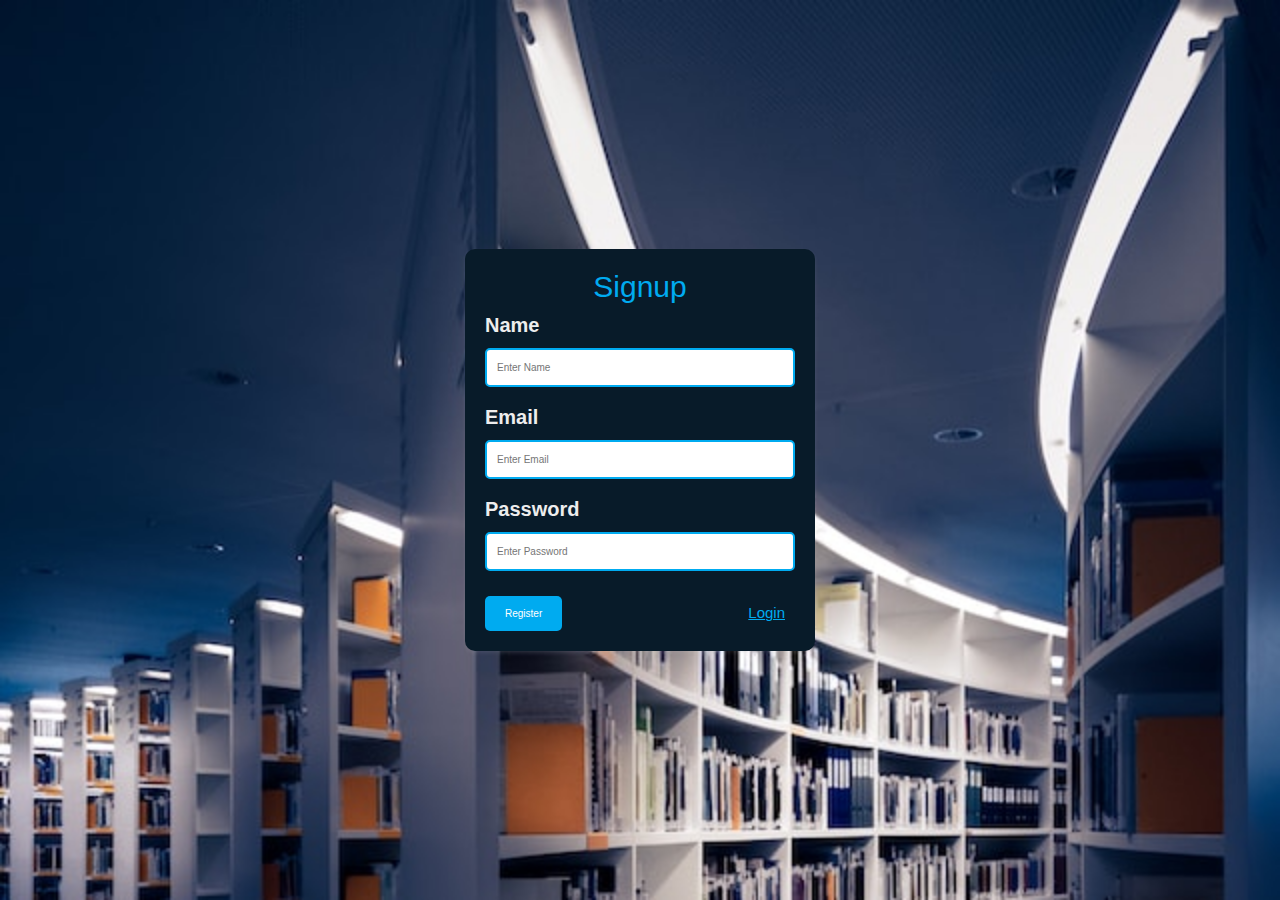
<file: index.html>
<!DOCTYPE html>
<html lang="en">
<head>
<meta charset="UTF-8">
<link rel="stylesheet" href="https://maxcdn.bootstrapcdn.com/bootstrap/4.5.2/css/bootstrap.min.css">
<meta name="viewport" content="width=device-width, initial-scale=1.0">
<style>

@import url('https://fonts.googleapis.com/css2?family=Poppins:wght@100;400&family=REM:ital,wght@0,300;1,300&display=swap');

*{
  
    margin: 0;
    padding: 0;
    box-sizing: border-box;
    text-decoration: none;
    border: none;
    outline: none;
    scroll-behavior: smooth;

}
:root{
    --bg-color: #081b29;
    --second-bg-color: #112e42;
    --text-color: #ededed;
    --main-color: #00abf0;

}
html{
    font-size: 62.5%;
    overflow-x: hidden;
    
}
  body {
    font-family: Arial, sans-serif;
    background-image: url(sigup.jpg);
    background-size: cover;
    background-repeat: no-repeat ;
    margin: 0;
    padding: 0;
    display: flex;
    justify-content: center;
    align-items: center;
    height: 100vh;


  }

  .form-container {
    background: var(--bg-color);
    border-radius: 10px;
    padding: 20px;
    box-shadow: 0 2px 4px rgba(232, 225, 225, 0.1);
    width: 350px;
  }
  .form-container .heading{
    color: var(--main-color);
    font-size: 3rem;
    text-align: center;
  }

  .form-container .input-box label {
    display: block;
    margin-bottom: 8px;
    font-weight: bold;
    font-size: 2rem;
    color: var(--text-color);
  }

  .form-container .input-box input{
    width: 100%;
    padding: 10px;
    border: 2px solid var(--main-color);
    border-radius: 5px;
    margin-bottom: 15px;
  }

  

   .sub-link{
    display: flex;
    justify-content: space-between;
    align-items: center;
    margin-top: 1rem;
   }
  .form-container .sub-link button {
    background-color: var(--main-color);
    color: #fff;
    border-radius: 5px;
    padding: 10px 20px;
    cursor: pointer;
  }

  .form-container .sub-link button:hover {
    background-color: var(--text-color);
    border: .2rem solid var(--main-color);
    color: var(--bg-color);

  }
  .form-container .sub-link  a{
    font-size: 1.5rem;
    text-decoration: underline;
    padding-right: 1rem;
    color: var(--main-color);
  }
    
  #response {
    display: none;
    margin-top: 3px;
  }
</style>
</head>
<body>

  <div class="form-container">
    <h2 class="heading">Signup</h2>
    <form id="submitForm">
       
      <div class="input-box">
        <label for="name">Name</label>
      <input type="text" id="name" name="name" placeholder="Enter Name" required>
      </div>
      
     <div class="input-box">
      <label for="email">Email</label>
      <input type="email" id="email" name="email" placeholder="Enter Email" required>
     </div>

      <div class="input-box">
        <label for="email">Password</label>
      <input type="password" id="password" name="password" placeholder="Enter Password" required>
      </div>
      
      <div class="sub-link">
        <button type="submit" id="submitBtn">Register</button>
        <a href="login.html">Login</a>
      </div>
    </form>
    <div id="response"></div>
  </div>
<script >
  document.getElementById("submitForm").addEventListener("submit", function (event) {
    event.preventDefault();

    // Get form data
    const formData = new FormData(event.target);

    // Getting values
    const name = formData.get("name");
    const email = formData.get("email");
    const password = formData.get("password");

    // Perform form submission
    const successMessage = '<div class="alert alert-success">You are Registered successfully!</div>';
    document.getElementById("response").innerHTML = successMessage;
    document.getElementById("response").style.display = "block";

    // Log the success message and form data to the console
    console.log("Form submitted successfully!");
    console.log("Name:", name);
    console.log("Email:", email);
    console.log("Password:", password);

    // Hide the submit button after successful submission
    const submitButton = document.getElementById("submitBtn");
    if (submitButton) {
        submitButton.style.display = "none";
    }

    // Clear form fields after successful submission
    document.getElementById("submitForm").reset();
});

</script>
</body>
</html>
</file>
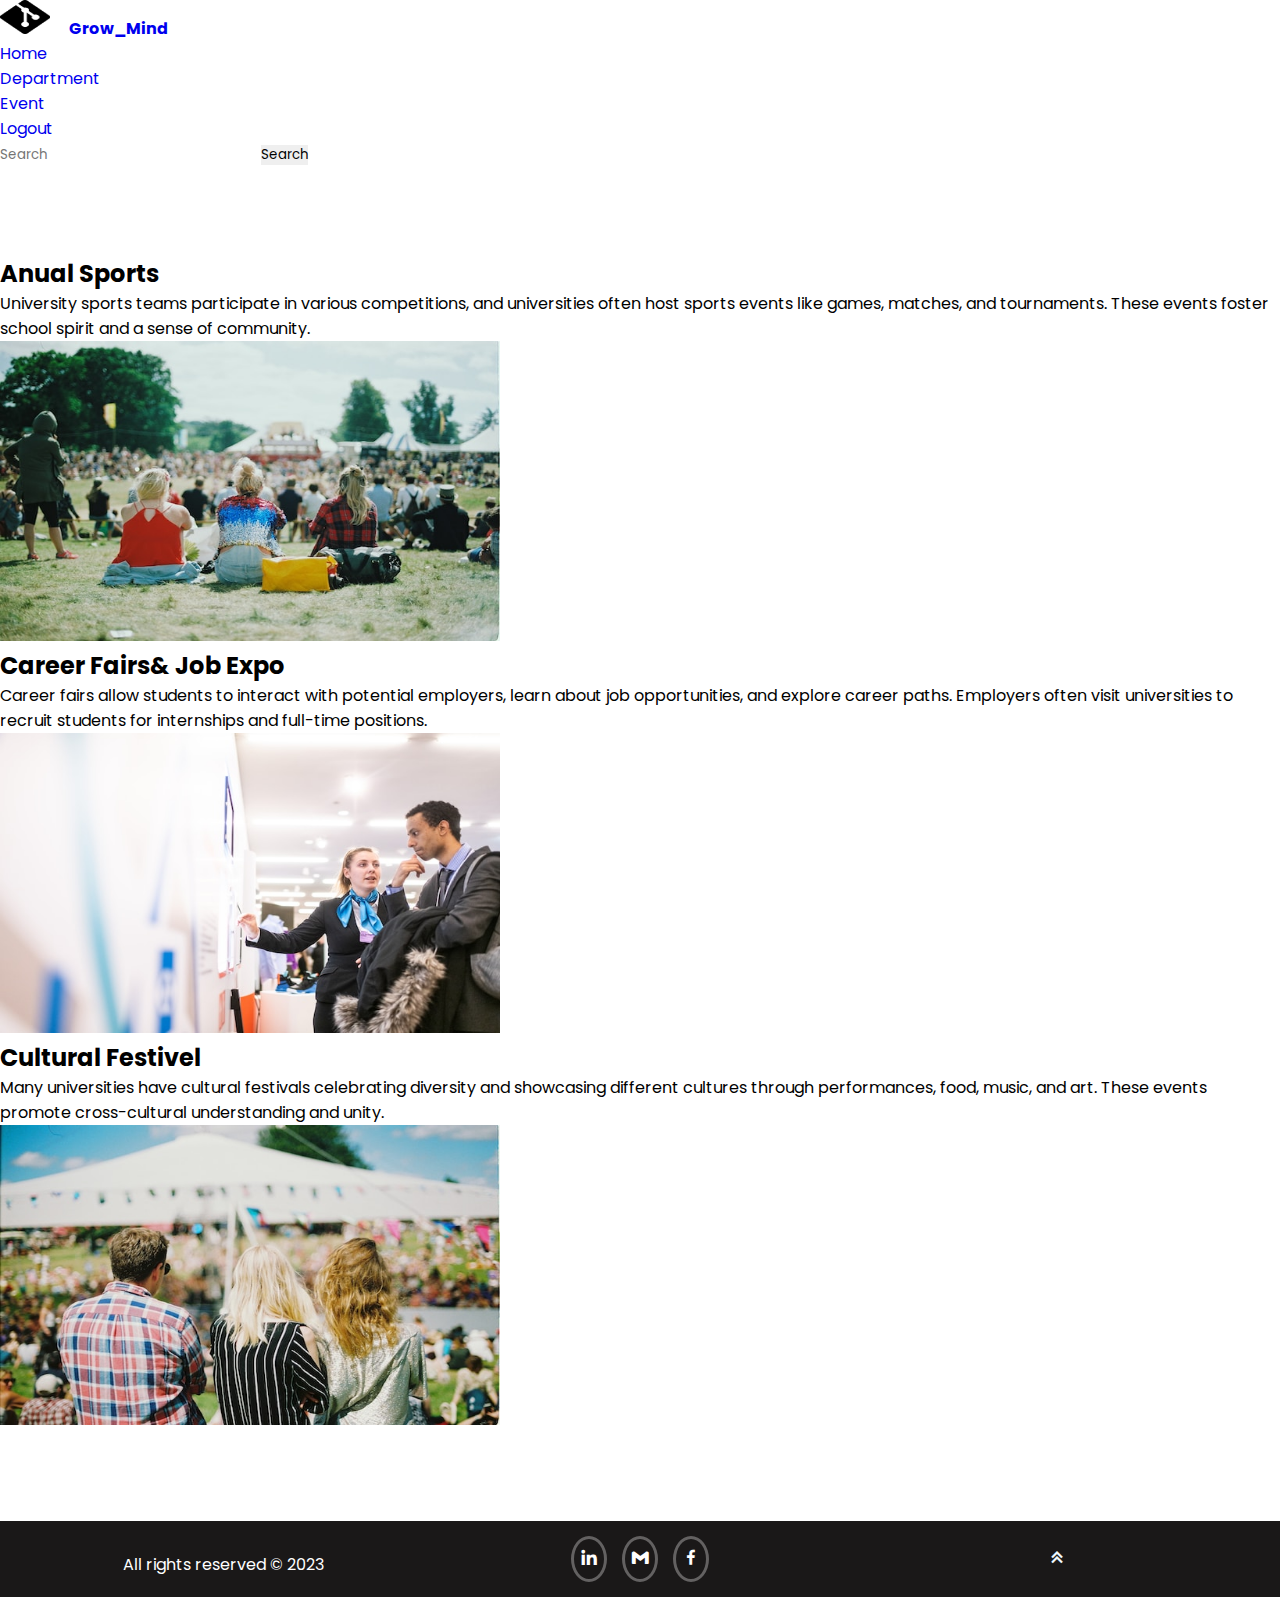
<file: event.html>
<!doctype html>
<html lang="en">

<head>
    <meta charset="utf-8">
    <meta name="viewport" content="width=device-width, initial-scale=1">
    <title>Events</title>
    <link rel="stylesheet" href="style.css">
    <link href="https://unpkg.com/boxicons@2.1.4/css/boxicons.min.css" rel="stylesheet" />
    <link href="https://cdn.jsdelivr.net/npm/bootstrap@5.2.3/dist/css/bootstrap.min.css" rel="stylesheet"
        integrity="sha384-rbsA2VBKQhggwzxH7pPCaAqO46MgnOM80zW1RWuH61DGLwZJEdK2Kadq2F9CUG65" crossorigin="anonymous">
</head>

<body>
   
    <nav class="navbar navbar-expand-sm navbar-dark bg-dark fixed-top">
        <div class="container-fluid">
          <a class="navbar-brand" href="#">
            <img src="logo.png" alt="Bootstrap" width="50" height="34" />
            <b style="padding-left: 15px">Grow_Mind</b>
          </a>
          <button class="navbar-toggler" type="button" data-bs-toggle="collapse" data-bs-target="#navbarSupportedContent"
            aria-controls="navbarSupportedContent" aria-expanded="false" aria-label="Toggle navigation">
            <span class="navbar-toggler-icon"></span>
          </button>
          <div class="collapse navbar-collapse" id="navbarSupportedContent">
            <ul class="navbar-nav me-auto mb-2 mb-lg-0">
              <li class="nav-item">
                <a class="nav-link" aria-current="page" href="main.html">Home</a>
              </li>
              <li class="nav-item">
                <a class="nav-link" aria-current="page" href="dep.html">Department</a>
              </li>
              <li class="nav-item">
                <a class="nav-link active" href="event.html">Event</a>
              </li>
              <li class="nav-item">
                <a class="nav-link" href="login.html">Logout</a>
              </li>
            </ul>
            <form class="d-flex" role="search">
              <input class="form-control me-2" type="search" placeholder="Search" aria-label="Search" />
              <button class="btn btn-outline-success" type="submit">
                Search
              </button>
            </form>
          </div>
        </div>
      </nav>

    <div class="container" style="padding: 7% 0 7%;">
        <div class="row featurette d-flex justify-content-center align-items-center">
            <div class="col-md-5 ">
                <h2 class="featurette-heading fw-normal lh-1">Anual <span
                        class="text-muted">Sports</span></h2>
                <p class="lead">University sports teams participate in various competitions, and universities often host sports events like games, matches, and tournaments. These events foster school spirit and a sense of community.</p>
            </div>
            <div class="col-md-5" >
                <img class="img-fluid" width="500" height="300" src="s.jpg">



            </div>
        </div>

        <div class="row featurette d-flex justify-content-center align-items-center">
            <div class="col-md-5 order-md-2">
                <h2 class="featurette-heading fw-normal lh-1">Career Fairs& <span
                        class="text-muted">Job Expo</span></h2>
                <p class="lead"> Career fairs allow students to interact with potential employers, learn about job opportunities, and explore career paths. Employers often visit universities to recruit students for internships and full-time positions.</p>
            </div>
            <div class="col-md-5 order-md-1">
                <img class="img-fluid" width="500" height="300" src="j.jpg">

            </div>
        </div>

        <div class="row featurette d-flex justify-content-center align-items-center">
            <div class="col-md-5">
                <h2 class="featurette-heading fw-normal lh-1">Cultural <span class="text-muted">Festivel</span></h2>
                <p class="lead">Many universities have cultural festivals celebrating diversity and showcasing different cultures through performances, food, music, and art. These events promote cross-cultural understanding and unity.</p>
            </div>
            <div class="col-md-5">
                <img class="img-fluid" width="500" height="300" src="c.jpg">


            </div>
        </div>

    </div>

    <footer class="footer">
      <div class="footer-column">
        <p>All rights reserved &copy; 2023 </p>
      </div>
      <div class="footer-column">
        <div class="social-icons">
          <span class="social-icon"><a href="https://www.linkedin.com/in/muhammad-rizwan-5a4756234/"><i class='bx bxl-linkedin' ></i></a></span>
          <span class="social-icon"><a href="https://mail.google.com/mail/u/1/#inbox"><i class='bx bxl-gmail'></i></a></span>
          <span class="social-icon"><a href="https://web.facebook.com/?_rdc=1&_rdr"><i class='bx bxl-facebook' ></i></a></span>
        </div>
      </div>
      <div class="footer-column">
        <span class="up-icon" onclick="scrollToTop()"><i class='bx bx-chevrons-up' style="color: aliceblue;"></i></span>
      </div>
    </footer>
    
    <script>
      function scrollToTop() {
        window.scrollTo({ top: 0, behavior: 'smooth' });
      }
    </script>

    <script src="https://cdn.jsdelivr.net/npm/bootstrap@5.2.3/dist/js/bootstrap.bundle.min.js"
        integrity="sha384-kenU1KFdBIe4zVF0s0G1M5b4hcpxyD9F7jL+jjXkk+Q2h455rYXK/7HAuoJl+0I4"
        crossorigin="anonymous"></script>
</body>

</html>
</file>
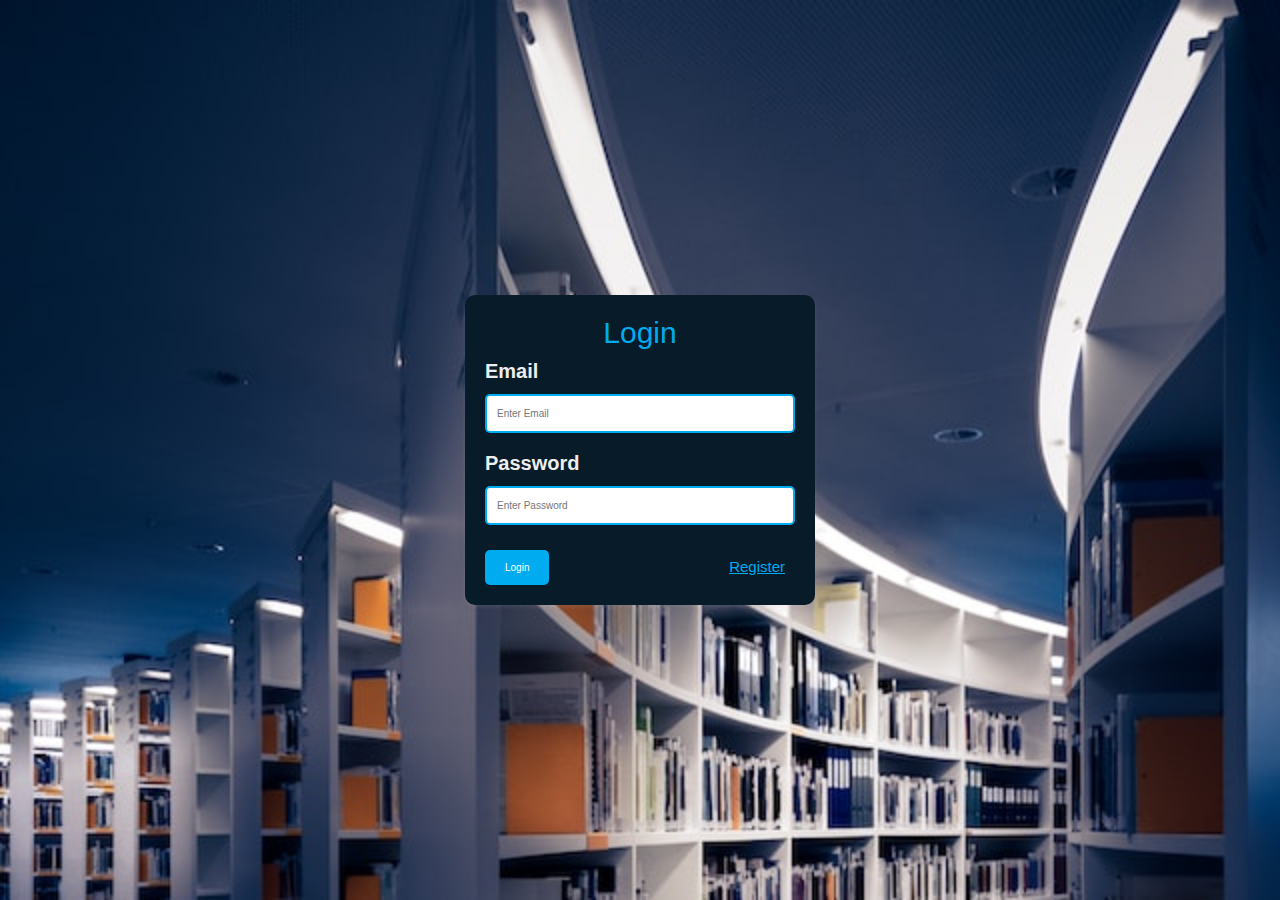
<file: login.html>
<!DOCTYPE html>
<html lang="en">
<head>
<meta charset="UTF-8">
<link rel="stylesheet" href="https://maxcdn.bootstrapcdn.com/bootstrap/4.5.2/css/bootstrap.min.css">
<meta name="viewport" content="width=device-width, initial-scale=1.0">
<style>

@import url('https://fonts.googleapis.com/css2?family=Poppins:wght@100;400&family=REM:ital,wght@0,300;1,300&display=swap');

*{
  
    margin: 0;
    padding: 0;
    box-sizing: border-box;
    text-decoration: none;
    border: none;
    outline: none;
    scroll-behavior: smooth;

}
:root{
    --bg-color: #081b29;
    --second-bg-color: #112e42;
    --text-color: #ededed;
    --main-color: #00abf0;

}
html{
    font-size: 62.5%;
    overflow-x: hidden;
    
}
  body {
    font-family: Arial, sans-serif;
    background-image: url(sigup.jpg);
    background-size: cover;
    background-repeat: no-repeat ;
    margin: 0;
    padding: 0;
    display: flex;
    justify-content: center;
    align-items: center;
    height: 100vh;


  }

  .form-container {
    background: var(--bg-color);
    border-radius: 10px;
    padding: 20px;
    box-shadow: 0 2px 4px rgba(232, 225, 225, 0.1);
    width: 350px;
  }
  .form-container .heading{
    color: var(--main-color);
    font-size: 3rem;
    text-align: center;
  }

  .form-container .input-box label {
    display: block;
    margin-bottom: 8px;
    font-weight: bold;
    font-size: 2rem;
    color: var(--text-color);
  }

  .form-container .input-box input{
    width: 100%;
    padding: 10px;
    border: 2px solid var(--main-color);
    border-radius: 5px;
    margin-bottom: 15px;
  }

  

   .sub-link{
    display: flex;
    justify-content: space-between;
    align-items: center;
    margin-top: 1rem;
   }
  .form-container .sub-link button {
    background-color: var(--main-color);
    color: #fff;
    border-radius: 5px;
    padding: 10px 20px;
    cursor: pointer;
  }

  .form-container .sub-link button:hover {
    background-color: var(--text-color);
    border: .2rem solid var(--main-color);
    color: var(--bg-color);

  }
  .form-container .sub-link  a{
    font-size: 1.5rem;
    text-decoration: underline;
    padding-right: 1rem;
    color: var(--main-color);
  }
    
  #response {
    display: none;
    margin-top: 3px;
  }
</style>
</head>
<body>

  <div class="form-container">
    <h2 class="heading">Login</h2>
    <form id="loginForm">
    
     <div class="input-box">
      <label for="email">Email</label>
      <input type="email" id="email" name="email" placeholder="Enter Email" required>
     </div>

      <div class="input-box">
        <label for="email">Password</label>
      <input type="password" id="password" name="password" placeholder="Enter Password" required>
      </div>
      
      <div class="sub-link">
        <button type="submit" id="logintBtn">Login</button>
        <a href="index.html">Register</a>
      </div>
    </form>
    <div id="response"></div>
  </div>
<script >
   document.getElementById("loginForm").addEventListener("submit", function(event) {
         // Prevent the form from submitting and page from reloading
         event.preventDefault();
        
        const username = document.getElementById("email").value;
        const password = document.getElementById("password").value;

        if (username == "ali@123" && password == "123") {
           window.location.href = "main.html";
        } else {
          alert("Envalid Email and Password");
        }
    });
</script>
</body>
</html>
</file>
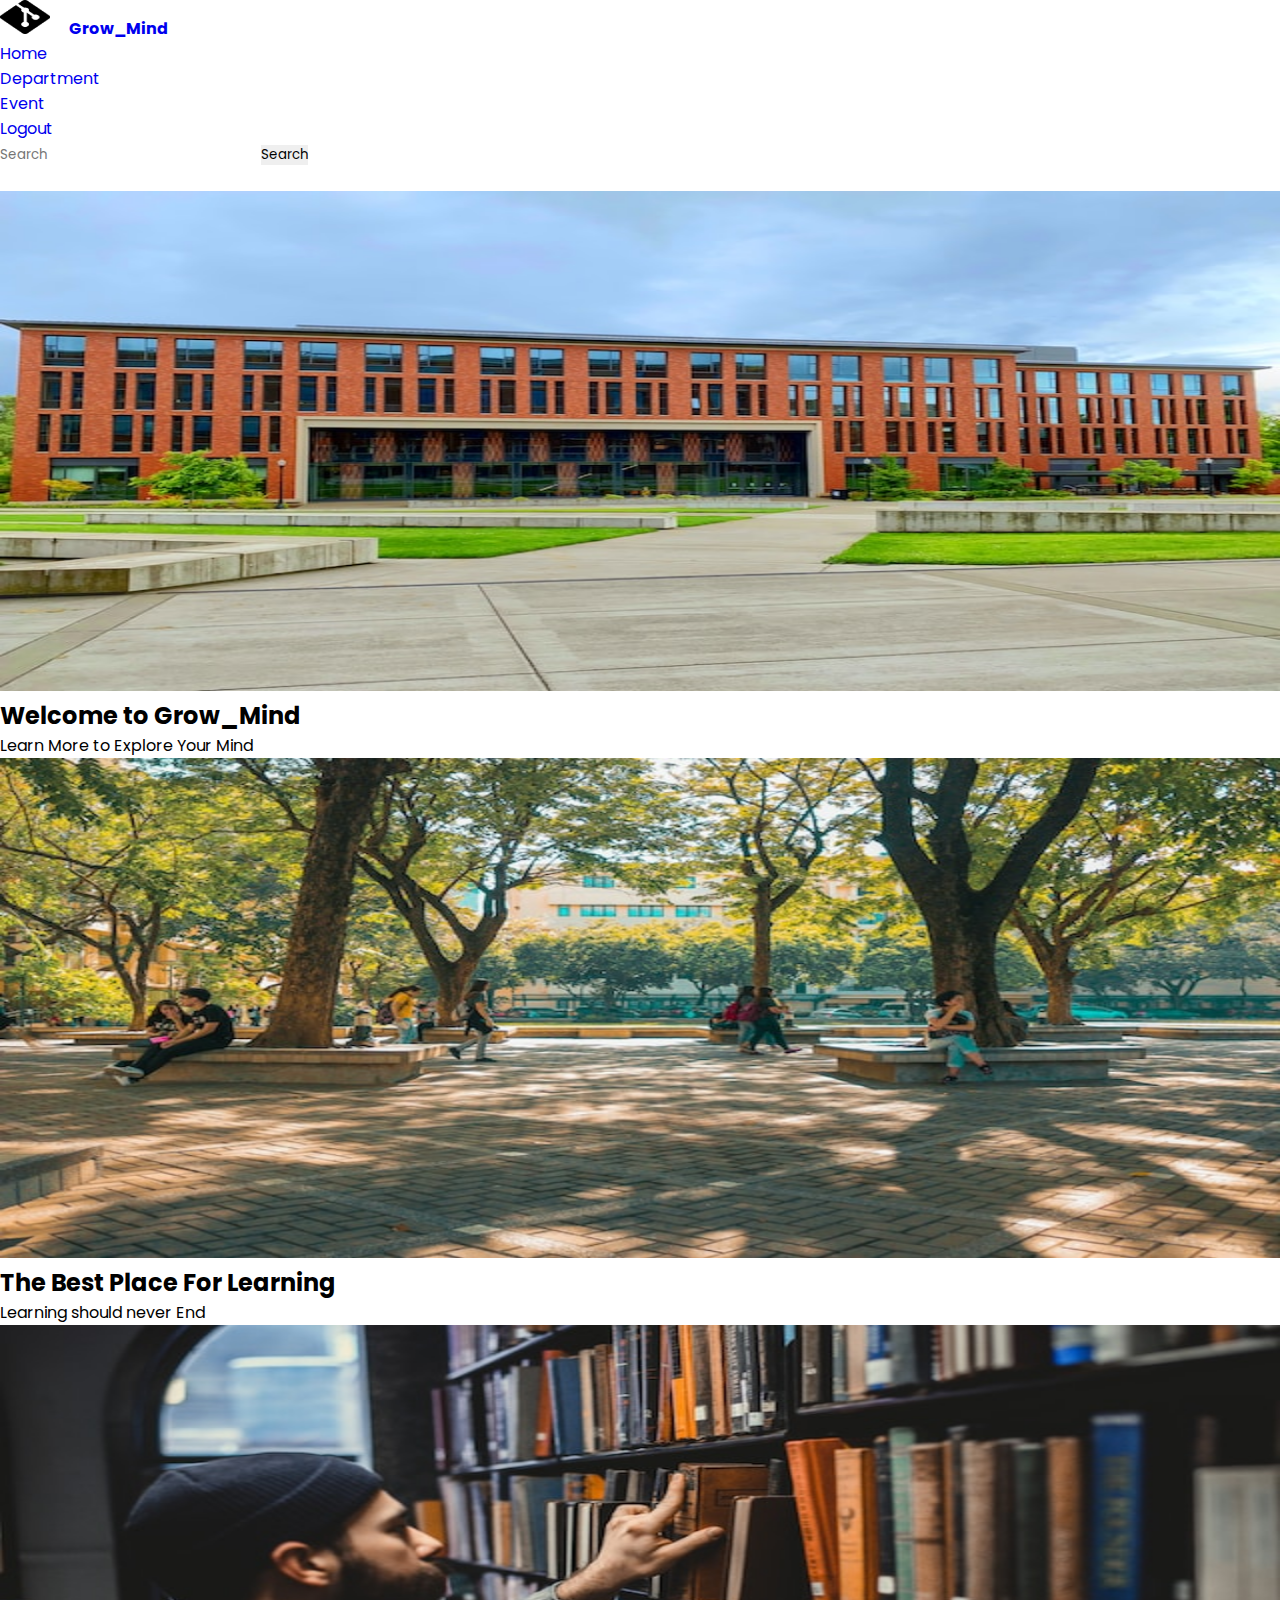
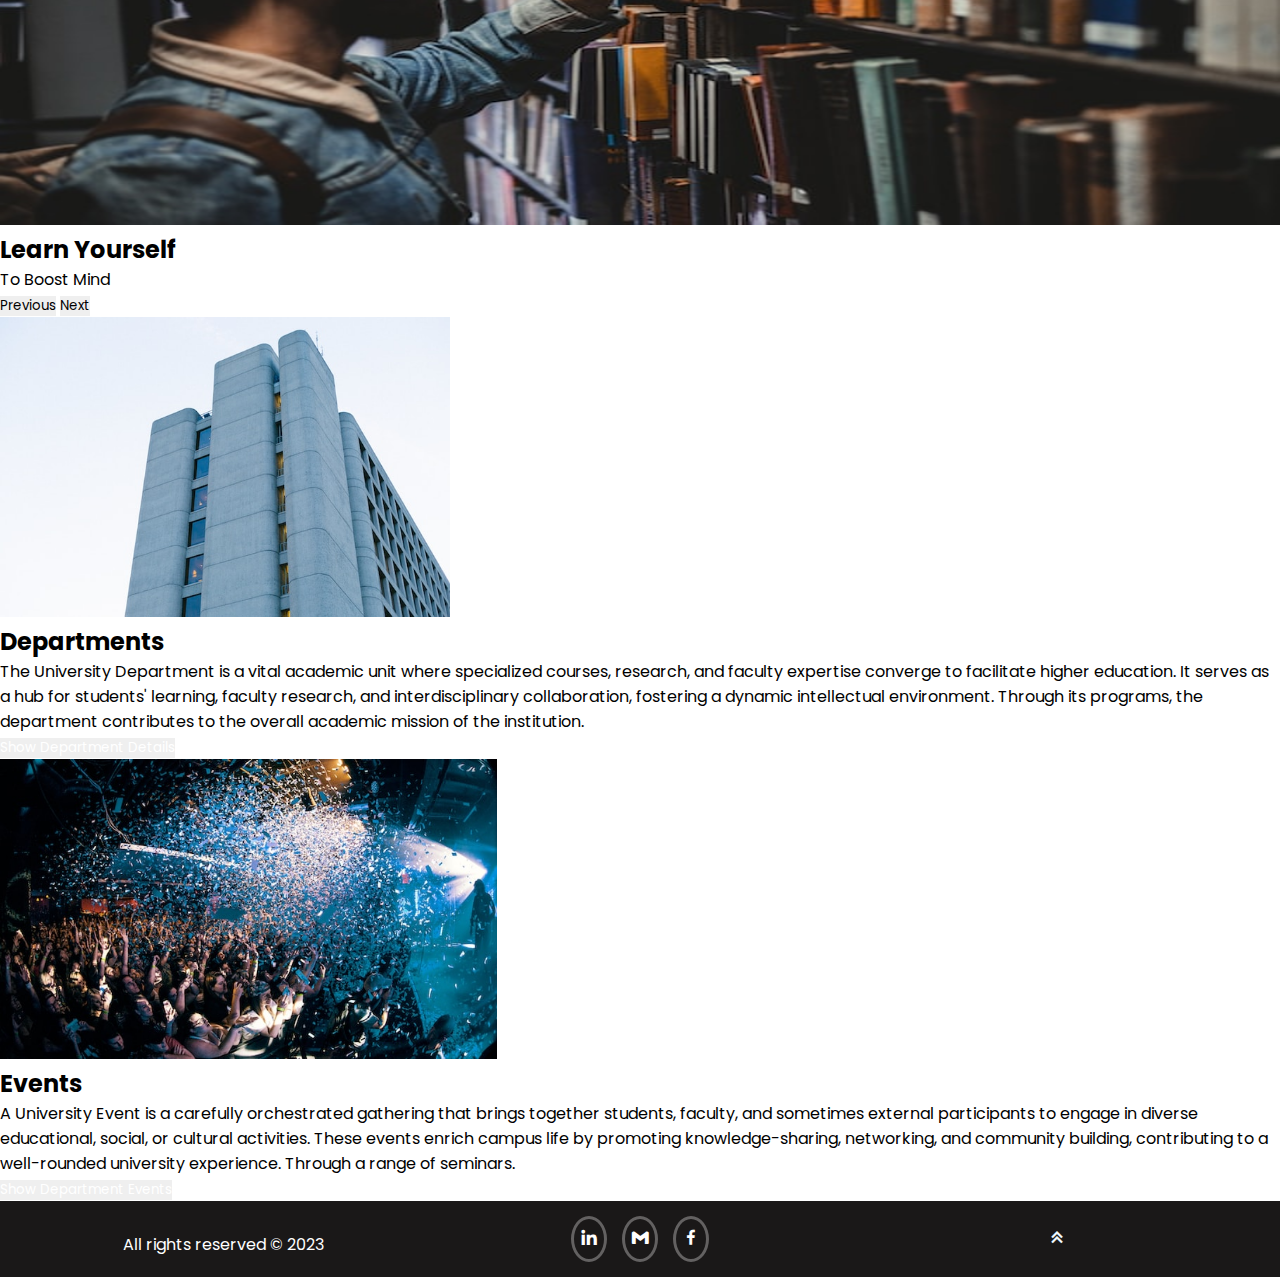
<file: main.html>
<!DOCTYPE html>
<html lang="en">

<head>
  <meta charset="utf-8" />
  <meta name="viewport" content="width=device-width, initial-scale=1" />
  <title>Home</title>
  <link href="https://unpkg.com/boxicons@2.1.4/css/boxicons.min.css" rel="stylesheet" />
  <link rel="stylesheet" href="style.css">
  <link href="https://cdn.jsdelivr.net/npm/bootstrap@5.2.3/dist/css/bootstrap.min.css" rel="stylesheet"
    integrity="sha384-rbsA2VBKQhggwzxH7pPCaAqO46MgnOM80zW1RWuH61DGLwZJEdK2Kadq2F9CUG65" crossorigin="anonymous" />
    
</head>

<body>
  <nav class="navbar navbar-expand-sm navbar-dark bg-dark fixed-top">
    <div class="container-fluid">
      <a class="navbar-brand" href="#">
        <img src="logo.png" alt="Bootstrap" width="50" height="34" />
        <b style="padding-left: 15px">Grow_Mind</b>
      </a>
      <button class="navbar-toggler" type="button" data-bs-toggle="collapse" data-bs-target="#navbarSupportedContent"
        aria-controls="navbarSupportedContent" aria-expanded="false" aria-label="Toggle navigation">
        <span class="navbar-toggler-icon"></span>
      </button>
      <div class="collapse navbar-collapse" id="navbarSupportedContent">
        <ul class="navbar-nav me-auto mb-2 mb-lg-0">
          <li class="nav-item">
            <a class="nav-link active" aria-current="page" href="main.html">Home</a>
          </li>
          <li class="nav-item">
            <a class="nav-link" aria-current="page" href="dep.html">Department</a>
          </li>
          <li class="nav-item">
            <a class="nav-link" href="event.html">Event</a>
          </li>
          <li class="nav-item">
            <a class="nav-link" href="login.html">Logout</a>
          </li>
        </ul>
        <form class="d-flex" role="search">
          <input class="form-control me-2" type="text" id="searchInput" placeholder="Search" aria-label="Search" />
          <button class="btn btn-outline-success" id="searchButton" type="submit">
            Search
          </button>
        </form>
      </div>
    </div>
  </nav>

  <div id="carouselExampleCaptions" class="carousel slide carousel-fade mt-5" data-bs-ride="false">
    <div class="carousel-indicators">
      <button type="button" data-bs-target="#carouselExampleCaptions" data-bs-slide-to="0" class="active"
        aria-current="true" aria-label="Slide 1"></button>
      <button type="button" data-bs-target="#carouselExampleCaptions" data-bs-slide-to="1"
        aria-label="Slide 2"></button>
      <button type="button" data-bs-target="#carouselExampleCaptions" data-bs-slide-to="2"
        aria-label="Slide 3"></button>
    </div>
    <div class="carousel-inner ">
      <div class="carousel-item active">
        <img src="slide1.jpg" height="500px" width="100%" alt="..." />
        <div class="carousel-caption d-none d-md-block">
          <h2>Welcome to Grow_Mind</h2>
          <p>Learn More to Explore Your Mind</p>
        </div>
      </div>
      <div class="carousel-item">
        <img src="slide3.jpg" height="500px" width="100%" alt="..." />
        <div class="carousel-caption d-none d-md-block">
          <h2>The Best Place For Learning</h2>
          <p>Learning should never End</p>
        </div>
      </div>
      <div class="carousel-item">
        <img src="slide2.jpg" height="500px" width="100%" alt="..." />
        <div class="carousel-caption d-none d-md-block">
          <h2>Learn Yourself</h2>
          <p>To Boost Mind</p>
        </div>
      </div>
    </div>
    <button class="carousel-control-prev" type="button" data-bs-target="#carouselExampleCaptions" data-bs-slide="prev">
      <span class="carousel-control-prev-icon" aria-hidden="true"></span>
      <span class="visually-hidden">Previous</span>
    </button>
    <button class="carousel-control-next" type="button" data-bs-target="#carouselExampleCaptions" data-bs-slide="next">
      <span class="carousel-control-next-icon" aria-hidden="true"></span>
      <span class="visually-hidden">Next</span>
    </button>
  </div>


  

  <div class="container m-4 pb-3">
    <div class="row ">
      <div class="col-md-6 ">
        <div class="card">
          <img src="d.jpg" class="card-img-top" alt="Image 1" height="300" />
          <div class="card-body">
            <h2 class="card-title">Departments</h2>
            <p class="card-text">
              The University Department is a vital academic unit where
              specialized courses, research, and faculty expertise converge to
              facilitate higher education. It serves as a hub for students'
              learning, faculty research, and interdisciplinary collaboration,
              fostering a dynamic intellectual environment. Through its
              programs, the department contributes to the overall academic
              mission of the institution.
            </p>
            <button type="button" class="btn btn-dark" data-bs-toggle="modal" data-bs-target="#depModal">
              <a href="dep.html" style="text-decoration-line: none; color: white">Show Department Details</a>
            </button>
          </div>
        </div>
      </div>
      <div class="col-md-6">
        <div class="card">
          <img src="e.jpg" class="card-img-top" alt="Image 2" height="300" />
          <div class="card-body">
            <h2 class="card-title">Events</h2>
            <p class="card-text">
              A University Event is a carefully orchestrated gathering that
              brings together students, faculty, and sometimes external
              participants to engage in diverse educational, social, or
              cultural activities. These events enrich campus life by
              promoting knowledge-sharing, networking, and community building,
              contributing to a well-rounded university experience. Through a
              range of seminars.
            </p>
            <button type="button" class="btn btn-dark" data-bs-toggle="modal" data-bs-target="#depModal">
              <a href="event.html" style="text-decoration-line: none; color: white">Show Department Events</a>
            </button>
          </div>
        </div>
      </div>
    </div>
  </div>

  <script src="https://cdn.jsdelivr.net/npm/bootstrap@5.2.3/dist/js/bootstrap.bundle.min.js"
    integrity="sha384-kenU1KFdBIe4zVF0s0G1M5b4hcpxyD9F7jL+jjXkk+Q2h455rYXK/7HAuoJl+0I4"
    crossorigin="anonymous" src="script.js">
   

  </script>
  

  
  <footer class="footer">
    <div class="footer-column">
      <p>All rights reserved &copy; 2023 </p>
    </div>
    <div class="footer-column">
      <div class="social-icons">
        <span class="social-icon"><a href="https://www.linkedin.com/in/muhammad-rizwan-5a4756234/"><i class='bx bxl-linkedin' ></i></a></span>
        <span class="social-icon"><a href="https://mail.google.com/mail/u/1/#inbox"><i class='bx bxl-gmail'></i></a></span>
        <span class="social-icon"><a href="https://web.facebook.com/?_rdc=1&_rdr"><i class='bx bxl-facebook' ></i></a></span>
      </div>
    </div>
    <div class="footer-column">
      <span class="up-icon" onclick="scrollToTop()"><i class='bx bx-chevrons-up' style="color: aliceblue;"></i></span>
    </div>
  </footer>
  
  <script>
    function scrollToTop() {
      window.scrollTo({ top: 0, behavior: 'smooth' });
    }
  </script>

  
</body>

</html>
</file>
<file: style.css>
@import url('https://fonts.googleapis.com/css2?family=Poppins:wght@100;400&family=REM:ital,wght@0,300;1,300&display=swap');

*{
    font-family: 'Poppins', sans-serif;
    margin: 0;
    padding: 0;
    box-sizing: border-box;
    text-decoration: none;
    border: none;
    outline: none;
    scroll-behavior: smooth;

}



.footer {
    background-color: rgb(26, 24, 24);
    color: white;
    padding: 15px;
    display: flex;
    justify-content: space-between;
    align-items: center;
  }
  .footer-column {
    flex: 1;
    text-align: center;
  }
  .footer    .footer-column p{
    padding-top: 10px;
  }
  .social-icons {
    display: flex;
    justify-content: center;
    gap: 15px;
  }
  .social-icon {
    color: white;
    font-size: 20px;
    border: 3px solid rgb(99, 97, 97);
    border-radius: 50%;
    transition: 1seconds;
    padding: 5px;
  }
  .social-icons .social-icon a{
    text-decoration: none;
    color: white;
  }

  .social-icon:hover{
    background-color: rgb(99, 97, 97);
  }
  .up-icon {
    font-size: 24px;
    cursor: pointer;
  }
</file>
